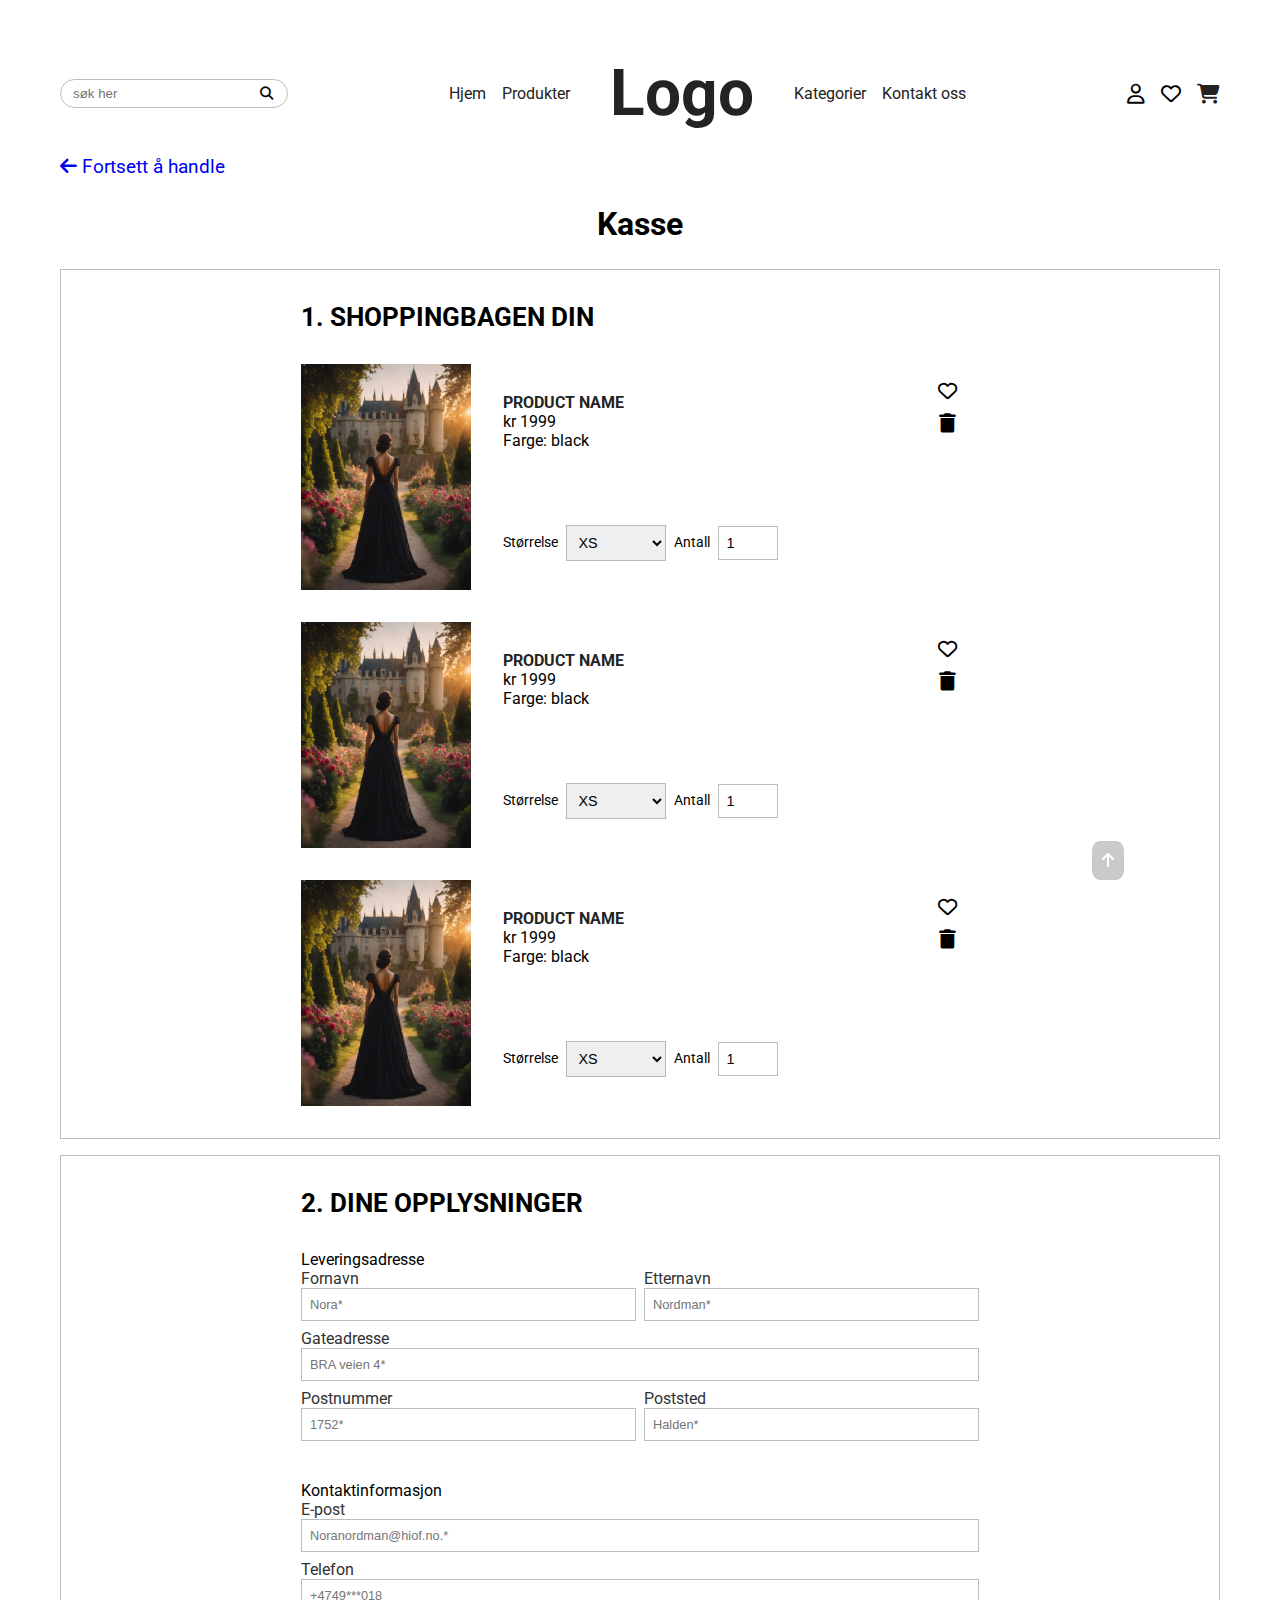
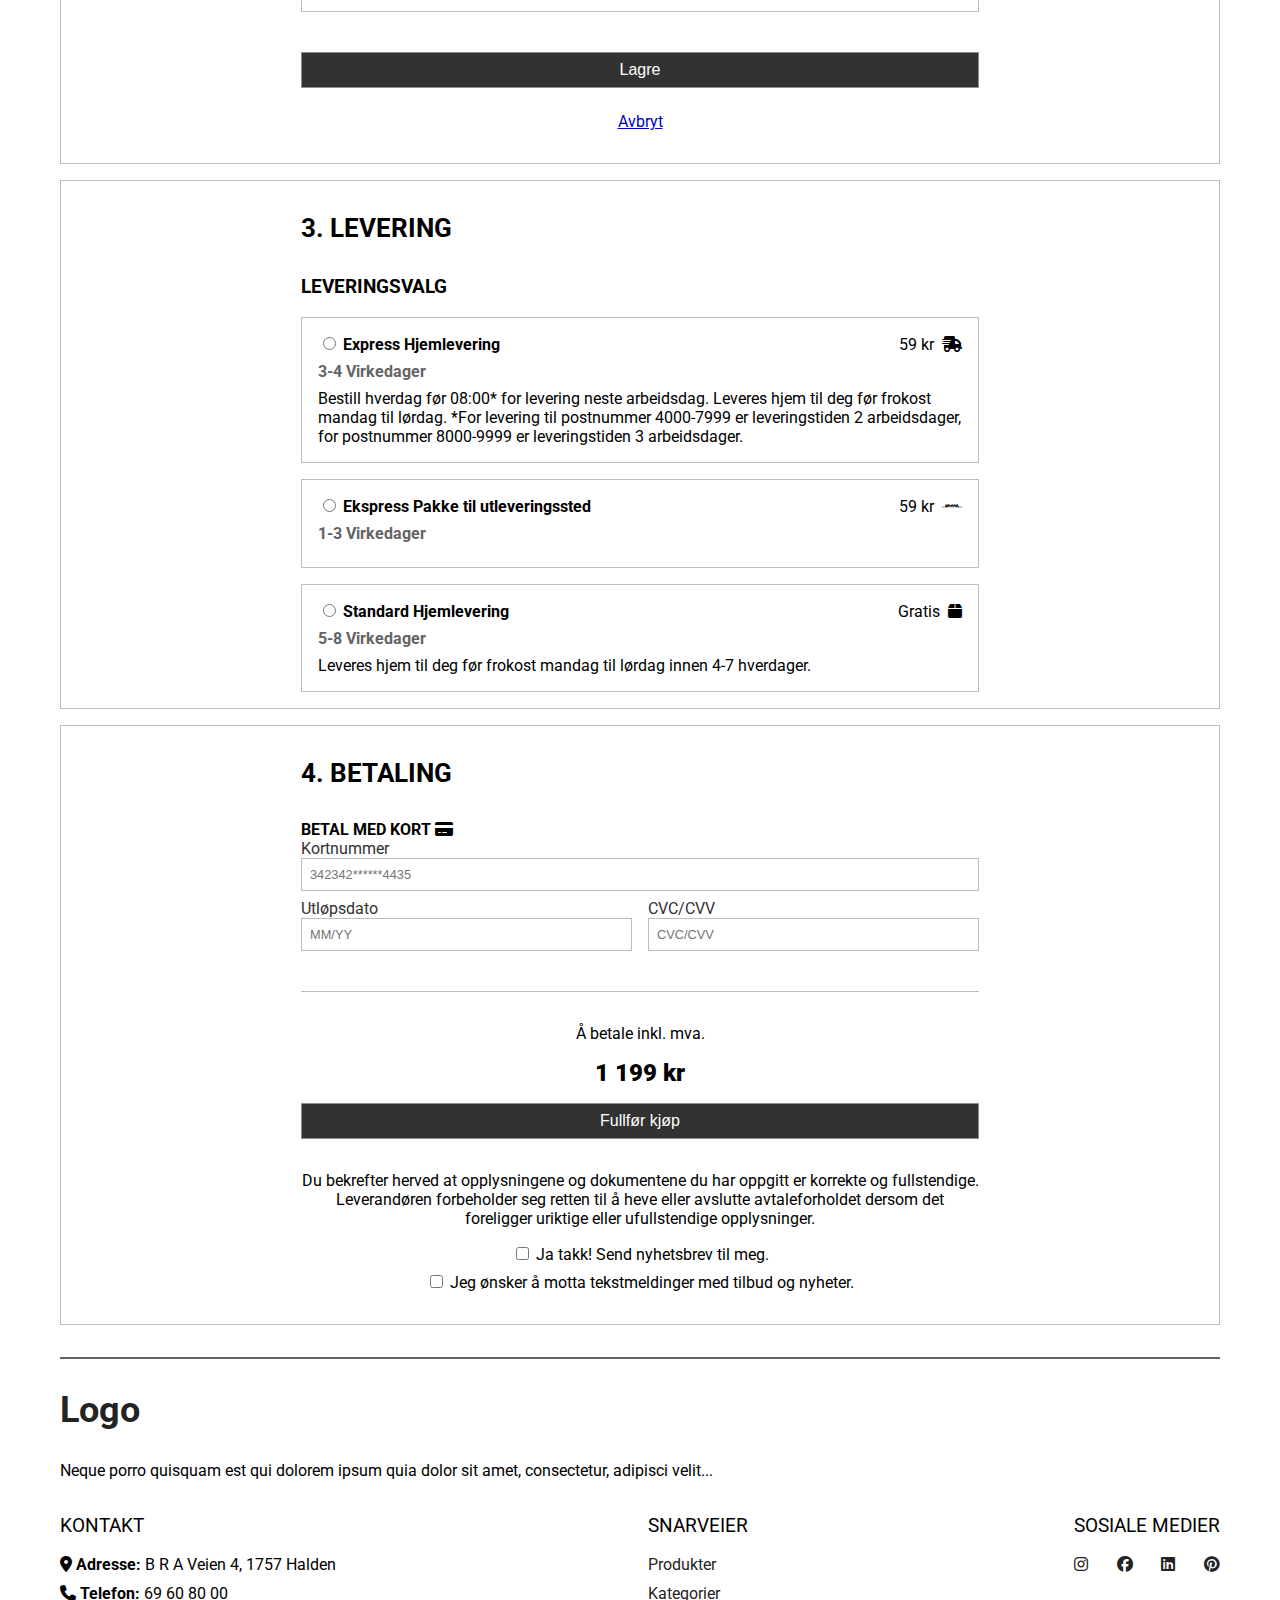
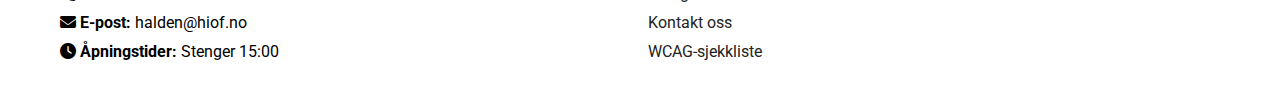
<file: checkout.html>
<!DOCTYPE html>
<html lang="nb">
    <head>
        <meta charset="UTF-8">
        <meta name="viewport" content="width=device-width, initial-scale=1.0">
        <!--SEO meta starter her-->
        <meta name="description" content="Online store where you can buy thing for whole family">
        <meta name="author" content="Nadiia Kuz">
        <meta name="keywords" content="online-store, cloth, family">
        <!--Seo meta slutter her-->

        <!--Facebook meta starter her-->
        <meta property="og:title" content="Online store where you can buy thing for whole family">
        <meta property="og:url" content="https://itstud.hiof.no/~nadiiak/Webutvikling_Eksamensprosjekt_2024/">
        <meta property="og:image" content="https://picsum.photos/id/177/400/400">
        <!--Facebook meta slutter her-->

        <link rel="stylesheet" href="ikoner/css/fontawesome.css">
        <link rel="stylesheet" href="ikoner/css/brands.css">
        <link rel="stylesheet" href="ikoner/css/solid.css">
        <link rel="stylesheet" href="ikoner/css/regular.css">

        <link rel="stylesheet" href="css/main.css">
        
        <title>Eksamen | Kasseside</title>
    </head>
    <body>
        <a href="#checkout-main" class="skip-to-content" aria-label="Hopp til hovedinnhold">Hopp til innhold</a>
        <header id="global-header" itemscope itemtype="https://schema.org/WebSite">
            <form role="search" itemprop="potentialAction" itemscope itemtype="https://schema.org/SearchAction">
                <label for="search" class="sr-only">Søk</label>
                <input type="search" placeholder="søk her" id="search" itemprop="query-input" aria-label="Søkefelt">
                <button type="submit" aria-label="Søk">
                    <i class="fa-solid fa-magnifying-glass" aria-hidden="true"></i>
                </button>
            </form>
            <nav class="meny" itemscope itemtype="https://schema.org/SiteNavigationElement" aria-label="Hovedmeny">
                <ul>
                    <li><a href="index.html">Hjem</a></li>
                    <li><a href="index.html#products">Produkter</a></li>
                    <li class="logo"><a href="index.html"><h1>Logo</h1></a></li>
                    <li><a href="index.html#category-container">Kategorier</a></li>
                    <li><a href="#contacts">Kontakt oss</a></li>
                </ul>
            </nav>
            <ul class="item">
                <li><i class="fa-regular fa-user" aria-hidden="true"></i></li>
                <li><i class="fa-regular fa-heart" aria-hidden="true"></i></li>
                <li>
                    <a href="checkout.html" aria-label="Handlekurv">
                        <i class="fa-solid fa-cart-shopping"></i>
                    </a>
                </li>
            </ul>
        </header>
        <main id="checkout-main">
            <header id="kasse">
                <a href="index.html"><i class="fa-solid fa-arrow-left"></i> Fortsett å handle</a>
                <h2>Kasse</h2>
            </header>
            <section id="shopping-bag" itemscope itemtype="https://schema.org/ItemList">
                <header class="title">
                    <h2>1. SHOPPINGBAGEN DIN</h2>
                </header>
                <article itemscope itemtype="https://schema.org/Product">
                    <img src="img/product-dress.png" alt="Vintage dress" itemprop="image">
                    <ul class="info">
                        <li><a href="product.html" itemprop="url"><strong itemprop="name">PRODUCT NAME</strong></a></li>
                        <li>
                            <span itemprop="offers" itemscope itemtype="https://schema.org/Offer">
                                <span itemprop="priceCurrency" content="NOK">kr</span>
                                <span itemprop="price">1999</span>
                            </span>
                        </li>
                        <li>Farge: <span itemprop="color">black</span></li>
                    </ul>
                    <form>
                        <label for="size1">Størrelse</label>
                        <select id="size1" name="size">
                            <option value="XS">XS</option>
                            <option value="S">S</option>
                            <option value="M">M</option>
                            <option value="L">L</option>
                            <option value="XL">XL</option>
                        </select>
                        <label for="quantity1">Antall</label>
                        <input id="quantity1" type="number" name="quantity" value="1" min="1">
                    </form>
                    <footer>
                        <button type="button" aria-label="Legg til i ønskeliste"><i class="fa-regular fa-heart"></i></button>
                        <button type="button" aria-label="Fjern fra handlekurv"><i class="fa-solid fa-trash"></i></button>
                    </footer>
                </article>

                <article itemscope itemtype="https://schema.org/Product">
                    <img src="img/product-dress.png" alt="Vintage dress" itemprop="image">
                    <ul class="info">
                        <li><a href="product.html" itemprop="url"><strong itemprop="name">PRODUCT NAME</strong></a></li>
                        <li>
                            <span itemprop="offers" itemscope itemtype="https://schema.org/Offer">
                                <span itemprop="priceCurrency" content="NOK">kr</span>
                                <span itemprop="price">1999</span>
                            </span>
                        </li>
                        <li>Farge: <span itemprop="color">black</span></li>
                    </ul>
                    <form>
                        <label for="size2">Størrelse</label>
                        <select id="size2" name="size">
                            <option value="XS">XS</option>
                            <option value="S">S</option>
                            <option value="M">M</option>
                            <option value="L">L</option>
                            <option value="XL">XL</option>
                        </select>
                        <label for="quantity2">Antall</label>
                        <input id="quantity2" type="number" name="quantity" value="1" min="1">
                    </form>
                    <footer>
                        <button type="button" aria-label="Legg til i ønskeliste"><i class="fa-regular fa-heart"></i></button>
                        <button type="button" aria-label="Fjern fra handlekurv"><i class="fa-solid fa-trash"></i></button>
                    </footer>
                </article>

                <article itemscope itemtype="https://schema.org/Product">
                    <img src="img/product-dress.png" alt="Vintage dress" itemprop="image">
                    <ul class="info">
                        <li><a href="product.html" itemprop="url"><strong itemprop="name">PRODUCT NAME</strong></a></li>
                        <li>
                            <span itemprop="offers" itemscope itemtype="https://schema.org/Offer">
                                <span itemprop="priceCurrency" content="NOK">kr</span>
                                <span itemprop="price">1999</span>
                            </span>
                        </li>
                        <li>Farge: <span itemprop="color">black</span></li>
                    </ul>
                    <form>
                        <label for="size3">Størrelse</label>
                        <select id="size3" name="size">
                            <option value="XS">XS</option>
                            <option value="S">S</option>
                            <option value="M">M</option>
                            <option value="L">L</option>
                            <option value="XL">XL</option>
                        </select>
                        <label for="quantity3">Antall</label>
                        <input id="quantity3" type="number" name="quantity" value="1" min="1">
                    </form>
                    <footer>
                        <button type="button" aria-label="Legg til i ønskeliste"><i class="fa-regular fa-heart"></i></button>
                        <button type="button" aria-label="Fjern fra handlekurv"><i class="fa-solid fa-trash"></i></button>
                    </footer>
                </article>
            </section>
            
            <section id="buyer-information" itemscope itemtype="https://schema.org/Person">
                <header class="title">
                    <h2>2. DINE OPPLYSNINGER</h2>
                </header>
                <form method="post">
                    <fieldset id="address">
                        <legend>Leveringsadresse</legend>
                        <label id="fornavn">
                            Fornavn
                            <input type="text" name="fornavn" placeholder="Nora*" maxlength="45" itemprop="givenName" required aria-required="true">
                        </label>
                        <label id="etternavn">
                            Etternavn
                            <input type="text" name="etternavn" placeholder="Nordman*" maxlength="45" itemprop="familyName" required aria-required="true">
                        </label>
                        <label id="gateadresse">
                            Gateadresse
                            <input type="text" name="gateadresse" placeholder="BRA veien 4*" itemprop="address" required aria-required="true">
                        </label>
                        <label id="postnummer">
                            Postnummer
                            <input type="number" name="postnummer" placeholder="1752*" min="0" required aria-required="true">
                        </label>
                        <label id="poststed">
                            Poststed
                            <input type="text" name="poststed" placeholder="Halden*" required aria-required="true">
                        </label>  
                    </fieldset>

                    <fieldset id="contact-info">
                        <legend>Kontaktinformasjon</legend>
                        <label>
                            E-post
                            <input type="email" id="email" name="email" placeholder="Noranordman@hiof.no.*" pattern="[a-z0-9._%+\-]+@[a-z0-9.\-]+\.[a-z]{2,}$" required aria-required="true">
                        </label>
                        <label>
                            Telefon
                            <input type="tel" id="telefon" name="telefon" placeholder="+4749***018" pattern="\+47\d{8}" required aria-required="true">
                        </label>
                    </fieldset>
                    <footer>
                        <button type="submit" aria-label="Lagre opplysninger">Lagre</button>
                        <a href="#" aria-label="Avbryt opplysninger">Avbryt</a>
                    </footer>
                </form>
            </section>
        
            <section id="delivery-option">
                <header class="title">
                    <h2>3. LEVERING</h2>
                </header>
                <h3>LEVERINGSVALG</h3>
                <article class="option">
                    <label>
                        <span class="name">
                            <input type="radio" name="delivery" value="express-home" required>
                            Express Hjemlevering
                        </span>
                        <span class="price">59 kr <i class="fa-solid fa-truck-fast"></i></span>
                        <span class="days">3-4 Virkedager</span>
                        <span class="details">
                            Bestill hverdag før 08:00* for levering neste arbeidsdag. Leveres hjem til deg før frokost mandag til lørdag.
                            *For levering til postnummer 4000-7999 er leveringstiden 2 arbeidsdager, for postnummer 8000-9999 er leveringstiden 3 arbeidsdager.
                        </span>
                    </label>
                </article>
                <article class="option">
                    <label>
                        <span class="name">
                            <input type="radio" name="delivery" value="express-pickup">
                            Ekspress Pakke til utleveringssted
                        </span>
                        <span class="price">59 kr <i class="fa-brands fa-dhl"></i></span>
                        <span class="days">1-3 Virkedager</span>
                    </label>
                </article>
                <article class="option">
                    <label>
                        <span class="name">
                            <input type="radio" name="delivery" value="standard-home">
                            Standard Hjemlevering
                        </span>
                        <span class="price">Gratis <i class="fa-solid fa-box"></i></span>
                        <span class="days">5-8 Virkedager</span>
                        <span class="details">
                            Leveres hjem til deg før frokost mandag til lørdag innen 4-7 hverdager.
                        </span>
                    </label>
                </article>
            </section>
            
            <section id="payment" itemscope itemtype="https://schema.org/PaymentMethod">
                <header class="title">
                    <h2>4. BETALING</h2>
                </header>
                <form method="POST">
                    <fieldset id="payment-card">
                        <legend>BETAL MED KORT <i class="fa-solid fa-credit-card"></i></legend>
                        <label id="card-number">
                            Kortnummer
                            <input type="text" name="card-number" placeholder="342342******4435" pattern="\d{16}" maxlength="16" inputmode="numeric" required aria-required="true">
                        </label>
                        <label id="expiry-date">
                            Utløpsdato
                            <input type="text" name="expiry-date" placeholder="MM/YY" pattern="^(0[1-9]|1[0-2])\/\d{2}$" maxlength="5" required aria-required="true">
                        </label>
                        <label id="cvc">
                            CVC/CVV
                            <input type="text" name="cvc" placeholder="CVC/CVV" pattern="\d{3}" maxlength="3" inputmode="numeric" required aria-required="true">
                        </label>
                    </fieldset>
                    <section id="price">
                        <p>Å betale inkl. mva.</p>
                        <strong>1 199 kr</strong>
                    </section>
                    <button type="submit" aria-label="Fullfør kjøp">Fullfør kjøp</button>
                </form>
                <p>
                    Du bekrefter herved at opplysningene og dokumentene du har oppgitt er korrekte og fullstendige. Leverandøren forbeholder seg retten til å heve eller avslutte avtaleforholdet dersom det foreligger uriktige eller ufullstendige opplysninger.
                </p>
                <form method="post" id="check">
                    <label>
                        <input type="checkbox" name="newsletter">
                        Ja takk! Send nyhetsbrev til meg.
                    </label>
                    <label>
                        <input type="checkbox" name="sms-offers">
                        Jeg ønsker å motta tekstmeldinger med tilbud og nyheter.
                    </label>
                </form>
            </section>
        </main>
        <footer id="bunn" role="contentinfo" itemscope itemtype="https://schema.org/WPFooter">
            <section>
                <a href="index.html" class="footer-logo" itemprop="url"><h2>Logo</h2></a>
                <p>Neque porro quisquam est qui dolorem ipsum quia dolor sit amet, consectetur, adipisci velit...</p>
            </section>
            <div id="bunn-container">
                <section id="contacts" itemscope itemtype="https://schema.org/Organization">
                    <h3>KONTAKT</h3>
                    <meta itemprop="name" content="Eksamen oppgave">
                    <meta itemprop="image" content="https://picsum.photos/id/237/100/100">
                    <ul>
                        <li>
                            <i class="fas fa-map-marker-alt" aria-hidden="true"></i>
                            <strong>Adresse:</strong> 
                            <span itemprop="address" itemscope itemtype="https://schema.org/PostalAddress">
                                <span itemprop="streetAddress">B R A Veien 4</span>,
                                <span itemprop="postalCode">1757</span>
                                <span itemprop="addressLocality">Halden</span>
                            </span>
                        </li>
                        <li>
                            <i class="fa-solid fa-phone" aria-hidden="true"></i>
                            <strong>Telefon:</strong> 
                            <span itemprop="telephone"> 69 60 80 00 </span>
                        </li>
                        <li>
                            <i class="fa-solid fa-envelope" aria-hidden="true"></i>
                            <strong>E-post:</strong> 
                            <span itemprop="email"> halden@hiof.no</span>
                        </li>
                        <li>
                            <i class="fa-solid fa-clock" aria-hidden="true"></i>
                            <strong>Åpningstider:</strong> Stenger 15:00
                        </li>
                    </ul>
                </section>
                <section>
                    <h3>SNARVEIER</h3>
                    <ul>
                        <li><a href="index.html#products">Produkter</a></li>
                        <li><a href="index.html#category-container">Kategorier</a></li>
                        <li><a href="#bunn">Kontakt oss</a></li>
                        <li><a href="https://itstud.hiof.no/~nadiiak/Mal%20%E2%80%93%20WCAG-sjekkliste%20for%20utfylling%20av%20tilgjengelighetserkl%C3%A6ring%20for%20nettl%C3%B8sning%2024.01.2024.pdf">WCAG-sjekkliste</a></li>
                    </ul>
                </section>
                <section>
                    <h3>SOSIALE MEDIER</h3>
                    <ul id="media-icons">
                        <li>
                            <a href="https://www.instagram.com/" aria-label="Instagram">
                                <i class="fa-brands fa-instagram"></i>
                            </a>
                        </li>
                        <li>
                            <a href="https://www.facebook.com/" aria-label="Facebook">
                                <i class="fa-brands fa-facebook"></i>
                            </a>
                        </li>
                        <li>
                            <a href="https://www.linkedin.com/" aria-label="Linkedin">
                                <i class="fa-brands fa-linkedin"></i>
                            </a>
                        </li>
                        <li>
                            <a href="https://www.pinterest.com/" aria-label="Pinterest">
                                <i class="fa-brands fa-pinterest"></i>
                            </a>
                        </li>
                    </ul>
                </section>
            </div>
        </footer>
        <a href="#global-header" class="back-to-top" aria-label="Tilbake til toppen">
            <i class="fa-solid fa-arrow-up" aria-hidden="true"></i>
        </a>
    </body>
</html>
</file>
<file: css/main.css>
@import url("https://fonts.googleapis.com/css2?family=Montserrat:ital,wght@0,100..900;1,100..900&family=Roboto:ital,wght@0,100;0,300;0,400;0,500;0,700;0,900;1,100;1,300;1,400;1,500;1,700;1,900&display=swap");
* {
  box-sizing: border-box;
}

body {
  font-family: "Roboto", sans-serif;
  width: 100%;
  margin: 0 auto;
  padding: 0 20px;
}

#global-header {
  display: flex;
  flex-direction: column;
  align-items: center;
  justify-content: space-between;
  gap: 20px;
  padding: 1rem;
  width: 100%;
}
#global-header form {
  display: flex;
  align-items: center;
  border: 1px solid rgba(160, 160, 160, 0.7);
  border-radius: 20px;
  padding: 0.1rem 0.5rem;
}
#global-header #search {
  border: none;
  outline: none;
  padding: 4px;
}
#global-header button {
  background: none;
  border: none;
}
#global-header .meny ul {
  display: flex;
  align-items: center;
  justify-content: center;
  gap: 1rem;
  list-style: none;
  margin: 0;
  padding: 0;
  flex-direction: column;
}
#global-header .meny ul li.logo {
  font-size: 2rem;
}
#global-header .meny ul li.logo h1 {
  margin: 1.5rem;
}
#global-header .meny ul li a {
  text-decoration: none;
  color: rgb(35, 35, 35);
}
#global-header .item {
  display: flex;
  align-items: center;
  justify-content: center;
  gap: 1rem;
  list-style: none;
  margin: 0;
  padding: 0;
}
#global-header .item li {
  font-size: 20px;
}
#global-header .item a {
  text-decoration: none;
  color: rgb(35, 35, 35);
}

.banner {
  display: flex;
  position: relative;
  align-items: center;
  width: 100%;
}
.banner .nav-prev, .banner .nav-next {
  display: none;
}
.banner article {
  display: flex;
  flex-direction: column;
  background-size: cover;
  border-radius: 25px;
  padding: 20px;
}
.banner h2 {
  font-size: 1.7rem;
  margin-bottom: 10px;
  max-width: 50%;
}
.banner p {
  font-size: 1rem;
  margin-bottom: 20px;
  max-width: 50%;
}
.banner .btn {
  padding: 1rem;
  border-radius: 25px;
  text-decoration: none;
  font-weight: bold;
}
.banner #banner-1 {
  background-image: url("../img/banner1.jpg");
  align-items: flex-end;
  text-align: right;
  width: 100%;
}
.banner #banner-1 .btn {
  background-color: #fff;
  color: rgb(35, 35, 35);
}
.banner #banner-2 {
  display: none;
}
.banner #banner-3 {
  display: none;
}

#products {
  padding: 0;
  width: 100%;
  margin: 2rem 0;
}
#products header {
  text-align: center;
  margin: 2rem 0;
}
#products header h2 {
  font-size: 1.7rem;
}
#products header p {
  font-size: 1rem;
}
#products header nav {
  display: flex;
  justify-content: center;
  align-items: center;
  width: 100%;
}
#products header nav button {
  background: none;
  padding: 10px 20px;
  border: 1px solid rgba(180, 180, 180, 0.7);
  border-radius: 20px;
  font-size: 0.9rem;
  margin: 0 0.5rem;
}
#products header nav #new-product {
  background-color: rgb(35, 35, 35);
  color: #fff;
  border: 1px solid rgba(180, 180, 180, 0.7);
}
#products .product-container {
  display: flex;
  flex-direction: column;
  gap: 1rem;
  width: 100%;
}

.product-card {
  border-radius: 15px;
  width: 100%;
}
.product-card figure {
  position: relative;
  margin: 0;
}
.product-card figure i {
  position: absolute;
  top: 10px;
  right: 10px;
  font-size: 1.5rem;
  color: #fff;
  background: rgba(180, 180, 180, 0.7);
  padding: 8px;
  border-radius: 50%;
}
.product-card figure img {
  display: block;
  width: 100%;
  border-radius: 15px;
  margin-bottom: 1rem;
}
.product-card figcaption {
  text-align: left;
}
.product-card figcaption a {
  display: flex;
  justify-content: space-between;
  font-size: 1.2rem;
  margin-bottom: 10px;
  color: rgb(35, 35, 35);
  text-decoration: none;
  margin-bottom: 1rem;
}
.product-card figcaption p {
  margin: 5px 0;
  font-size: 1rem;
  margin-bottom: 1.5rem;
}

#category {
  padding: 0;
  width: 100%;
  text-align: center;
  margin: 2rem 0;
}
#category header {
  margin: 2rem 0;
}
#category header h2 {
  font-size: 1.7rem;
}
#category header p {
  font-size: 1rem;
}
#category #category-container {
  display: grid;
  grid-template-columns: 1fr;
  grid-template-rows: auto;
  grid-template-areas: "cat1" "cat2" "cat3" "cat4" "cat5";
  gap: 1rem;
}
#category #category-container article {
  color: #fff;
  background-size: cover;
  background-position: center;
  border-radius: 15px;
  display: flex;
  align-items: center;
  justify-content: center;
  opacity: 0.7;
  height: 250px;
}
#category #category-container #category-1 {
  grid-area: cat1;
  background-image: url("../img/category1.jpg");
}
#category #category-container #category-2 {
  grid-area: cat2;
  background-image: url("../img/category2.jpg");
}
#category #category-container #category-3 {
  grid-area: cat3;
  background-image: url("../img/category3.jpg");
  height: 450px;
}
#category #category-container #category-4 {
  grid-area: cat4;
  background-image: url("../img/category4.jpg");
}
#category #category-container #category-5 {
  grid-area: cat5;
  background-image: url("../img/category5.jpg");
}

#product-page-container {
  display: flex;
  flex-direction: column;
  gap: 1rem;
}
#product-page-container #breadcrumb ul {
  display: flex;
  padding: 0;
  gap: 1rem;
}
#product-page-container #breadcrumb ul li {
  list-style: none;
}
#product-page-container #breadcrumb ul li a {
  text-decoration: none;
  color: rgb(35, 35, 35);
}
#product-page-container #product-pictures-left {
  display: grid;
  grid-template-columns: 1fr 3fr;
  grid-template-rows: repeat(3, auto);
  gap: 0.5rem;
  width: 100%;
}
#product-page-container #product-pictures-left img {
  grid-column: 1/2;
  width: 100%;
}
#product-page-container #product-pictures-left #active-img {
  grid-column: 2/3;
  grid-row: 1/4;
  width: 100%;
  height: 100%;
}
#product-page-container #product-information-right {
  max-width: 100%;
}
#product-page-container #product-information-right h2 {
  font-size: 1.7rem;
}
#product-page-container #product-information-right a {
  font-size: 1.2rem;
  color: rgb(100, 100, 100);
}
#product-page-container #product-information-right p {
  font-size: 1rem;
}
#product-page-container #product-information-right form {
  margin-top: 2rem;
}
#product-page-container #product-information-right form .visuallyhidden {
  border: 0;
  clip: rect(0 0 0 0);
  height: 1px;
  margin: -1px;
  overflow: hidden;
  padding: 0;
  position: absolute;
  width: 1px;
}
#product-page-container #product-information-right form select {
  width: 100%;
  padding: 0.5rem;
  border: 1px solid rgba(160, 160, 160, 0.7);
  font-size: 1rem;
  margin-bottom: 1rem;
}
#product-page-container #product-information-right form #product-buttons {
  display: flex;
  width: 100%;
  gap: 0.5rem;
}
#product-page-container #product-information-right form #product-buttons #add-to-cart {
  background-color: rgb(50, 50, 50);
  color: #fff;
  padding: 0.5rem;
  font-size: 1rem;
  border: 1px solid rgba(180, 180, 180, 0.7);
  width: 100%;
}
#product-page-container #product-information-right form #product-buttons #wishlist {
  background-color: transparent;
  color: rgb(35, 35, 35);
  border: 2px solid rgba(180, 180, 180, 0.7);
  padding: 0.5rem;
  font-size: 1rem;
}
#product-page-container #product-information-right form #product-buttons #wishlist i {
  font-size: 1.2rem;
}
#product-page-container #product-information-right details {
  margin: 1rem 0;
  border-top: 2px solid rgb(100, 100, 100);
}
#product-page-container #product-information-right details summary {
  font-size: 1rem;
  font-weight: bold;
  display: flex;
  justify-content: space-between;
  align-items: center;
  margin: 1rem;
  margin-bottom: 0;
  padding: 0.5rem 0;
}
#product-page-container #product-information-right details ul, #product-page-container #product-information-right details p, #product-page-container #product-information-right details table {
  margin-top: 0.5rem;
  font-size: 0.9rem;
  margin: 1rem;
}
#product-page-container #product-information-right details article {
  border: 1px solid rgba(160, 160, 160, 0.7);
  border-radius: 15px;
  margin: 1rem;
}
#product-page-container #product-information-right details article header {
  margin: 1rem;
}
#product-page-container #product-header {
  display: block;
}

.content-container {
  padding: 0;
  width: 100%;
  margin: 2rem 0;
}
.content-container header {
  display: flex;
  align-items: center;
  justify-content: space-between;
  margin-bottom: 1rem;
}
.content-container header h2 {
  font-size: 1.7rem;
}
.content-container header a {
  text-decoration: none;
}
.content-container #review-container {
  display: flex;
  gap: 20px;
  overflow-x: scroll;
  scroll-snap-type: x mandatory;
}
.content-container #review-container article {
  flex: 0 0 289px;
  border: 1px solid rgba(160, 160, 160, 0.7);
  border-radius: 15px;
  scroll-snap-align: start;
}
.content-container #review-container article figure {
  margin: 1rem;
}
.content-container #review-container article img {
  border-radius: 50px;
}
.content-container #review-container article figcaption h3 {
  font-size: 1.2rem;
  font-weight: bold;
  margin-bottom: 5px;
}
.content-container #review-container article figcaption p {
  font-size: 1rem;
  margin: 0;
  margin-bottom: 10px;
}
.content-container #review-container p:first-of-type {
  font-size: 1.2rem;
  margin-bottom: 15px;
}
.content-container #products-container {
  display: flex;
  gap: 20px;
  overflow-x: scroll;
  scroll-snap-type: x mandatory;
}
.content-container #products-container article {
  flex: 0 0 300px;
  scroll-snap-align: start;
}

#kasse h2 {
  font-size: 2rem;
  text-align: center;
}
#kasse a {
  text-decoration: none;
  font-size: 1.2rem;
}

.title {
  margin: 2rem 0;
}
.title h2 {
  font-size: 1.6rem;
}

#checkout-main section {
  margin-bottom: 1rem;
}

#shopping-bag {
  border: 1px solid rgba(160, 160, 160, 0.7);
  width: 100%;
  align-items: center;
  padding: 0 1rem;
}
#shopping-bag article {
  display: grid;
  grid-template-columns: 1fr;
  grid-template-areas: "img" "info" "form" "footer";
  gap: 1rem;
  width: 100%;
  align-items: center;
  margin: 2rem 0;
}
#shopping-bag article img {
  grid-area: img;
  width: 50%;
  height: auto;
}
#shopping-bag article .info {
  grid-area: info;
  list-style: none;
  padding: 0;
  margin: 1rem;
}
#shopping-bag article .info li a {
  text-decoration: none;
  color: rgb(35, 35, 35);
}
#shopping-bag article form {
  grid-area: form;
  display: flex;
  flex-direction: row;
  align-items: center;
  margin: 1rem;
  gap: 0.5rem;
  font-size: 0.9rem;
}
#shopping-bag article form select, #shopping-bag article form input {
  padding: 0.5rem;
  border: 1px solid rgba(160, 160, 160, 0.7);
  font-size: 0.9rem;
  width: 100px;
}
#shopping-bag article form input[type=number] {
  max-width: 60px;
}
#shopping-bag article footer {
  grid-area: footer;
  display: flex;
  justify-self: start;
  flex-direction: row;
  gap: 0.5rem;
  margin: 1rem;
}
#shopping-bag article footer button {
  background: none;
  border: none;
  font-size: 1.2rem;
}

#buyer-information {
  border: 1px solid rgba(160, 160, 160, 0.7);
  width: 100%;
  align-items: center;
  padding: 0 1rem;
}
#buyer-information form {
  gap: 2rem;
}
#buyer-information form fieldset {
  border: none;
  padding: 0;
  margin: 0;
  margin: 2rem 0;
}
#buyer-information form fieldset legend {
  font-size: 1rem;
  padding: 0;
}
#buyer-information form fieldset label {
  font-size: 1rem;
  color: rgb(50, 50, 50);
}
#buyer-information form fieldset input {
  padding: 0.5rem;
  font-size: 0.8rem;
  border: 1px solid rgba(160, 160, 160, 0.7);
  width: 100%;
  margin-bottom: 0.5rem;
}
#buyer-information form #address {
  display: flex;
  flex-direction: column;
  gap: 0 0.5rem;
}
#buyer-information form #contact-info {
  display: flex;
  flex-direction: column;
  gap: 0 0.5rem;
}
#buyer-information form footer {
  display: flex;
  flex-direction: column;
  align-items: center;
  text-align: center;
  margin: 2rem 0;
}
#buyer-information form footer button {
  background-color: rgb(50, 50, 50);
  color: #fff;
  border: 1px solid rgba(180, 180, 180, 0.7);
  padding: 0.5rem;
  font-size: 1rem;
  width: 100%;
}
#buyer-information form footer a {
  font-size: 1rem;
  color: rgb(0, 0, 190);
  margin-top: 1.5rem;
}

#delivery-option {
  border: 1px solid rgba(160, 160, 160, 0.7);
  width: 100%;
  align-items: center;
  padding: 0 1rem;
}
#delivery-option h3 {
  font-size: 1.2rem;
}
#delivery-option .option {
  border: 1px solid rgba(160, 160, 160, 0.7);
  margin: 1rem 0;
  padding: 0 1rem;
}
#delivery-option label {
  display: grid;
  grid-template-columns: 1fr 1fr;
  grid-template-rows: auto auto auto;
  grid-template-areas: "name price" "days days" "details details";
  gap: 0.5rem;
  margin: 1rem 0;
}
#delivery-option label .name {
  grid-area: name;
  justify-self: start;
  font-size: 1rem;
  font-weight: bold;
}
#delivery-option label .price {
  grid-area: price;
  justify-self: end;
  display: flex;
  align-items: center;
  font-size: 1rem;
  gap: 0.5rem;
}
#delivery-option label .price i {
  font-size: 1rem;
}
#delivery-option label .days {
  grid-area: days;
  font-size: 1rem;
  font-weight: bold;
  color: rgb(100, 100, 100);
}
#delivery-option label .details {
  grid-area: details;
  font-size: 1rem;
}

#payment {
  border: 1px solid rgba(160, 160, 160, 0.7);
  width: 100%;
  align-items: center;
  padding: 0 1rem;
}
#payment form {
  margin-bottom: 2rem;
  gap: 0.5rem;
}
#payment form #payment-card {
  display: flex;
  flex-direction: column;
  border: none;
  padding: 0;
  margin: 0;
  gap: 0 1rem;
  margin: 2rem 0;
}
#payment form #payment-card legend {
  font-size: 1rem;
  font-weight: bold;
  padding: 0;
}
#payment form #payment-card label {
  font-size: 1rem;
  color: rgb(50, 50, 50);
}
#payment form #payment-card input {
  padding: 0.5rem;
  font-size: 0.8rem;
  border: 1px solid rgba(160, 160, 160, 0.7);
  width: 100%;
  margin-bottom: 0.5rem;
}
#payment #price {
  border-top: 1px solid rgba(160, 160, 160, 0.7);
  text-align: center;
}
#payment #price p {
  font-size: 1rem;
  margin-top: 2rem;
}
#payment #price strong {
  font-size: 1.5rem;
  font-weight: 1000;
}
#payment button {
  background-color: rgb(50, 50, 50);
  color: #fff;
  border: 1px solid rgba(180, 180, 180, 0.7);
  padding: 0.5rem;
  font-size: 1rem;
  width: 100%;
}
#payment p {
  font-size: 1rem;
  text-align: center;
}
#payment #check {
  border: none;
  display: grid;
  grid-template-columns: 1fr;
  text-align: center;
  font-size: 1rem;
}

#bunn {
  border-top: 2px solid rgb(100, 100, 100);
  margin: 2rem 0;
}
#bunn .footer-logo {
  text-decoration: none;
  color: rgb(35, 35, 35);
  font-size: 1.5rem;
  margin-bottom: 10px;
}
#bunn #bunn-container {
  display: flex;
  flex-wrap: wrap;
  justify-content: space-between;
}
#bunn #bunn-container section h3 {
  font-weight: 400;
}
#bunn #bunn-container section ul {
  list-style: none;
  padding: 0;
  margin: 0;
}
#bunn #bunn-container section ul li {
  margin-bottom: 10px;
}
#bunn #bunn-container section ul li a {
  text-decoration: none;
  color: rgb(35, 35, 35);
}
#bunn #bunn-container #media-icons {
  display: flex;
  align-items: center;
  justify-content: space-between;
}

.skip-to-content {
  position: absolute;
  top: -50px;
  background: rgb(50, 50, 50);
  color: #fff;
  padding: 10px;
  text-decoration: none;
}
.skip-to-content:focus {
  top: 5px;
}

.back-to-top {
  position: fixed;
  bottom: 20px;
  right: 20px;
  background-color: rgba(180, 180, 180, 0.7);
  color: #fff;
  border-radius: 25%;
  padding: 10px;
  text-align: center;
  font-size: 1rem;
  text-decoration: none;
}

@media only screen and (min-width: 1024px) {
  body {
    max-width: 1200px;
  }
  #global-header {
    flex-direction: row;
    margin-top: 2rem;
    padding: 0;
  }
  #global-header .meny ul {
    flex-direction: row;
  }
  #global-header .meny ul li:hover {
    text-decoration: underline;
  }
  #global-header .meny ul .logo:hover {
    text-decoration: none;
  }
  #global-header .item a :hover {
    transform: scale(1.2);
  }
  #global-header button {
    cursor: pointer;
  }
  .banner {
    display: flex;
    position: relative;
    align-items: center;
    width: 100%;
  }
  .banner .banner-slides {
    display: flex;
    gap: 20px;
    width: 100%;
    overflow-x: scroll;
    scroll-snap-type: x mandatory;
    margin-bottom: 2rem;
  }
  .banner article {
    justify-content: center;
    flex: 0 0 100%;
    height: 500px;
    background-size: cover;
    background-position: center;
    scroll-snap-align: start;
  }
  .banner .nav-prev, .banner .nav-next {
    display: flex;
    align-items: center;
    justify-content: center;
    position: absolute;
    top: 50%;
    transform: translateY(-50%);
    background-color: rgba(180, 180, 180, 0.7);
    border: none;
    color: rgb(35, 35, 35);
    font-size: 1rem;
    padding: 1rem;
    cursor: pointer;
    border-radius: 50%;
    width: 50px;
    height: 50px;
  }
  .banner .nav-prev.nav-prev, .banner .nav-next.nav-prev {
    left: 10px;
  }
  .banner .nav-prev.nav-next, .banner .nav-next.nav-next {
    right: 10px;
  }
  .banner #banner-2 {
    display: flex;
    background-image: url("../img/banner2.jpg");
    color: #fff;
    align-items: flex-start;
    text-align: left;
  }
  .banner #banner-2 .btn {
    background-color: rgb(50, 50, 50);
    color: #fff;
  }
  .banner #banner-3 {
    display: flex;
    background-image: url("../img/banner3.jpg");
    color: #fff;
    align-items: flex-end;
    text-align: right;
  }
  .banner #banner-3 .btn {
    background-color: rgb(50, 50, 50);
    color: #fff;
  }
  #products button {
    cursor: pointer;
  }
  #products button:hover {
    background-color: rgb(100, 100, 100);
    color: #fff;
  }
  #products #new-product:hover {
    background-color: rgb(100, 100, 100);
  }
  #products .product-container {
    display: grid;
    grid-template-columns: repeat(3, 1fr);
    width: 100%;
  }
  .product-card i {
    cursor: pointer;
  }
  .product-card i:hover {
    background-color: rgb(225, 160, 160);
    color: #fff;
  }
  #category #category-container {
    grid-template-columns: repeat(3, 1fr);
    grid-template-rows: repeat(3, auto);
    grid-template-areas: "cat1 cat2 cat3" "cat4 cat4 cat3" "cat4 cat4 cat5";
    gap: 1rem;
  }
  #category #category-container article {
    height: auto;
  }
  #category #category-container #category-1 {
    height: 250px;
  }
  #category #category-container #category-3 {
    height: 450px;
  }
  #category #category-container #category-5 {
    height: 250px;
  }
  #product-page-container {
    display: grid;
    grid-template-columns: 1fr;
    grid-template-rows: auto;
    gap: 0;
    align-items: start;
    grid-template-areas: "nav" "content" "sec3";
  }
  #product-page-container #breadcrumb {
    grid-area: nav;
  }
  #product-page-container #product-content {
    grid-area: content;
    display: grid;
    grid-template-columns: 1fr 2fr;
    gap: 2rem;
    position: relative;
  }
  #product-page-container #product-pictures-left {
    grid-template-columns: 1fr 3fr;
    grid-template-rows: repeat(3, auto);
    width: 700px;
    position: sticky;
    top: 1rem;
    height: -moz-fit-content;
    height: fit-content;
  }
  #product-page-container #product-information-right {
    max-width: 440px;
    width: 100%;
  }
  #product-page-container #product-information-right select:hover {
    border: 1px solid rgb(50, 50, 50);
  }
  #product-page-container #product-information-right #product-buttons #add-to-cart {
    cursor: pointer;
  }
  #product-page-container #product-information-right #product-buttons #add-to-cart:hover {
    background-color: rgb(100, 100, 100);
    color: #fff;
  }
  #product-page-container #product-information-right #product-buttons #wishlist {
    cursor: pointer;
  }
  #product-page-container #product-information-right #product-buttons #wishlist:hover {
    background-color: transparent;
    color: rgb(225, 160, 160);
  }
  #product-page-container #product-information-right details summary {
    cursor: pointer;
  }
  #product-page-container .content-container {
    grid-area: sec3;
  }
  #product-page-container #product-header {
    display: flex;
  }
  #shopping-bag {
    padding: 0 15rem;
  }
  #shopping-bag article {
    grid-template-columns: 1fr 1fr 1fr;
    grid-template-rows: auto auto;
    grid-template-areas: "img info footer" "img form footer";
  }
  #shopping-bag article img {
    width: 100%;
  }
  #shopping-bag article footer {
    flex-direction: column;
    justify-self: end;
    align-self: start;
  }
  #shopping-bag article footer button {
    cursor: pointer;
  }
  #shopping-bag article footer button:hover {
    transform: scale(1.3);
  }
  #buyer-information {
    padding: 0 15rem;
  }
  #buyer-information form #address {
    display: grid;
    grid-template-columns: 1fr 1fr;
    grid-template-rows: auto auto auto;
    gap: 0 0.5rem;
    grid-template-areas: "fornavn etternavn" "gateadresse gateadresse" "postnummer poststed";
  }
  #buyer-information form #address #fornavn {
    grid-area: fornavn;
  }
  #buyer-information form #address #etternavn {
    grid-area: etternavn;
  }
  #buyer-information form #address #gateadresse {
    grid-area: gateadresse;
  }
  #buyer-information form #address #postnummer {
    grid-area: postnummer;
  }
  #buyer-information form #address #poststed {
    grid-area: poststed;
  }
  #buyer-information form footer button {
    cursor: pointer;
  }
  #buyer-information form footer button:hover {
    background-color: rgb(100, 100, 100);
    color: #fff;
  }
  #delivery-option {
    padding: 0 15rem;
  }
  #payment {
    padding: 0 15rem;
  }
  #payment form #payment-card {
    display: grid;
    grid-template-columns: 1fr 1fr;
    grid-template-rows: repeat(3, auto);
    grid-template-areas: "legend legend" "card card" "date cvc";
  }
  #payment form #payment-card legend {
    grid-area: legend;
  }
  #payment form #payment-card #card-number {
    grid-area: card;
  }
  #payment form #payment-card #expiry-date {
    grid-area: date;
  }
  #payment form #payment-card #cvc {
    grid-area: cvc;
  }
  #payment button {
    cursor: pointer;
  }
  #payment button:hover {
    background-color: rgb(100, 100, 100);
    color: #fff;
  }
  .back-to-top {
    right: 12.2%;
  }
}
@media only screen and (min-width: 768px) and (max-width: 1024px) {
  #category #category-container {
    grid-template-columns: repeat(3, 1fr);
    grid-template-rows: repeat(2, auto);
    grid-template-areas: "cat1 cat2 cat3" "cat4 cat4 cat5";
    gap: 1rem;
  }
  #category #category-container article {
    height: auto;
  }
  #category #category-container #category-3 {
    height: 300px;
  }
  #category #category-container #category-5 {
    height: 300px;
  }
}/*# sourceMappingURL=main.css.map */
</file>
<file: ikoner/css/brands.css>
/*!
 * Font Awesome Free 6.6.0 by @fontawesome - https://fontawesome.com
 * License - https://fontawesome.com/license/free (Icons: CC BY 4.0, Fonts: SIL OFL 1.1, Code: MIT License)
 * Copyright 2024 Fonticons, Inc.
 */
:root, :host {
  --fa-style-family-brands: "Font Awesome 6 Brands";
  --fa-font-brands: normal 400 1em/1 "Font Awesome 6 Brands";
}

@font-face {
  font-family: "Font Awesome 6 Brands";
  font-style: normal;
  font-weight: 400;
  font-display: block;
  src: url("../webfonts/fa-brands-400.woff2") format("woff2"), url("../webfonts/fa-brands-400.ttf") format("truetype");
}
.fab,
.fa-brands {
  font-weight: 400;
}

.fa-monero:before {
  content: "\f3d0";
}

.fa-hooli:before {
  content: "\f427";
}

.fa-yelp:before {
  content: "\f1e9";
}

.fa-cc-visa:before {
  content: "\f1f0";
}

.fa-lastfm:before {
  content: "\f202";
}

.fa-shopware:before {
  content: "\f5b5";
}

.fa-creative-commons-nc:before {
  content: "\f4e8";
}

.fa-aws:before {
  content: "\f375";
}

.fa-redhat:before {
  content: "\f7bc";
}

.fa-yoast:before {
  content: "\f2b1";
}

.fa-cloudflare:before {
  content: "\e07d";
}

.fa-ups:before {
  content: "\f7e0";
}

.fa-pixiv:before {
  content: "\e640";
}

.fa-wpexplorer:before {
  content: "\f2de";
}

.fa-dyalog:before {
  content: "\f399";
}

.fa-bity:before {
  content: "\f37a";
}

.fa-stackpath:before {
  content: "\f842";
}

.fa-buysellads:before {
  content: "\f20d";
}

.fa-first-order:before {
  content: "\f2b0";
}

.fa-modx:before {
  content: "\f285";
}

.fa-guilded:before {
  content: "\e07e";
}

.fa-vnv:before {
  content: "\f40b";
}

.fa-square-js:before {
  content: "\f3b9";
}

.fa-js-square:before {
  content: "\f3b9";
}

.fa-microsoft:before {
  content: "\f3ca";
}

.fa-qq:before {
  content: "\f1d6";
}

.fa-orcid:before {
  content: "\f8d2";
}

.fa-java:before {
  content: "\f4e4";
}

.fa-invision:before {
  content: "\f7b0";
}

.fa-creative-commons-pd-alt:before {
  content: "\f4ed";
}

.fa-centercode:before {
  content: "\f380";
}

.fa-glide-g:before {
  content: "\f2a6";
}

.fa-drupal:before {
  content: "\f1a9";
}

.fa-jxl:before {
  content: "\e67b";
}

.fa-dart-lang:before {
  content: "\e693";
}

.fa-hire-a-helper:before {
  content: "\f3b0";
}

.fa-creative-commons-by:before {
  content: "\f4e7";
}

.fa-unity:before {
  content: "\e049";
}

.fa-whmcs:before {
  content: "\f40d";
}

.fa-rocketchat:before {
  content: "\f3e8";
}

.fa-vk:before {
  content: "\f189";
}

.fa-untappd:before {
  content: "\f405";
}

.fa-mailchimp:before {
  content: "\f59e";
}

.fa-css3-alt:before {
  content: "\f38b";
}

.fa-square-reddit:before {
  content: "\f1a2";
}

.fa-reddit-square:before {
  content: "\f1a2";
}

.fa-vimeo-v:before {
  content: "\f27d";
}

.fa-contao:before {
  content: "\f26d";
}

.fa-square-font-awesome:before {
  content: "\e5ad";
}

.fa-deskpro:before {
  content: "\f38f";
}

.fa-brave:before {
  content: "\e63c";
}

.fa-sistrix:before {
  content: "\f3ee";
}

.fa-square-instagram:before {
  content: "\e055";
}

.fa-instagram-square:before {
  content: "\e055";
}

.fa-battle-net:before {
  content: "\f835";
}

.fa-the-red-yeti:before {
  content: "\f69d";
}

.fa-square-hacker-news:before {
  content: "\f3af";
}

.fa-hacker-news-square:before {
  content: "\f3af";
}

.fa-edge:before {
  content: "\f282";
}

.fa-threads:before {
  content: "\e618";
}

.fa-napster:before {
  content: "\f3d2";
}

.fa-square-snapchat:before {
  content: "\f2ad";
}

.fa-snapchat-square:before {
  content: "\f2ad";
}

.fa-google-plus-g:before {
  content: "\f0d5";
}

.fa-artstation:before {
  content: "\f77a";
}

.fa-markdown:before {
  content: "\f60f";
}

.fa-sourcetree:before {
  content: "\f7d3";
}

.fa-google-plus:before {
  content: "\f2b3";
}

.fa-diaspora:before {
  content: "\f791";
}

.fa-foursquare:before {
  content: "\f180";
}

.fa-stack-overflow:before {
  content: "\f16c";
}

.fa-github-alt:before {
  content: "\f113";
}

.fa-phoenix-squadron:before {
  content: "\f511";
}

.fa-pagelines:before {
  content: "\f18c";
}

.fa-algolia:before {
  content: "\f36c";
}

.fa-red-river:before {
  content: "\f3e3";
}

.fa-creative-commons-sa:before {
  content: "\f4ef";
}

.fa-safari:before {
  content: "\f267";
}

.fa-google:before {
  content: "\f1a0";
}

.fa-square-font-awesome-stroke:before {
  content: "\f35c";
}

.fa-font-awesome-alt:before {
  content: "\f35c";
}

.fa-atlassian:before {
  content: "\f77b";
}

.fa-linkedin-in:before {
  content: "\f0e1";
}

.fa-digital-ocean:before {
  content: "\f391";
}

.fa-nimblr:before {
  content: "\f5a8";
}

.fa-chromecast:before {
  content: "\f838";
}

.fa-evernote:before {
  content: "\f839";
}

.fa-hacker-news:before {
  content: "\f1d4";
}

.fa-creative-commons-sampling:before {
  content: "\f4f0";
}

.fa-adversal:before {
  content: "\f36a";
}

.fa-creative-commons:before {
  content: "\f25e";
}

.fa-watchman-monitoring:before {
  content: "\e087";
}

.fa-fonticons:before {
  content: "\f280";
}

.fa-weixin:before {
  content: "\f1d7";
}

.fa-shirtsinbulk:before {
  content: "\f214";
}

.fa-codepen:before {
  content: "\f1cb";
}

.fa-git-alt:before {
  content: "\f841";
}

.fa-lyft:before {
  content: "\f3c3";
}

.fa-rev:before {
  content: "\f5b2";
}

.fa-windows:before {
  content: "\f17a";
}

.fa-wizards-of-the-coast:before {
  content: "\f730";
}

.fa-square-viadeo:before {
  content: "\f2aa";
}

.fa-viadeo-square:before {
  content: "\f2aa";
}

.fa-meetup:before {
  content: "\f2e0";
}

.fa-centos:before {
  content: "\f789";
}

.fa-adn:before {
  content: "\f170";
}

.fa-cloudsmith:before {
  content: "\f384";
}

.fa-opensuse:before {
  content: "\e62b";
}

.fa-pied-piper-alt:before {
  content: "\f1a8";
}

.fa-square-dribbble:before {
  content: "\f397";
}

.fa-dribbble-square:before {
  content: "\f397";
}

.fa-codiepie:before {
  content: "\f284";
}

.fa-node:before {
  content: "\f419";
}

.fa-mix:before {
  content: "\f3cb";
}

.fa-steam:before {
  content: "\f1b6";
}

.fa-cc-apple-pay:before {
  content: "\f416";
}

.fa-scribd:before {
  content: "\f28a";
}

.fa-debian:before {
  content: "\e60b";
}

.fa-openid:before {
  content: "\f19b";
}

.fa-instalod:before {
  content: "\e081";
}

.fa-expeditedssl:before {
  content: "\f23e";
}

.fa-sellcast:before {
  content: "\f2da";
}

.fa-square-twitter:before {
  content: "\f081";
}

.fa-twitter-square:before {
  content: "\f081";
}

.fa-r-project:before {
  content: "\f4f7";
}

.fa-delicious:before {
  content: "\f1a5";
}

.fa-freebsd:before {
  content: "\f3a4";
}

.fa-vuejs:before {
  content: "\f41f";
}

.fa-accusoft:before {
  content: "\f369";
}

.fa-ioxhost:before {
  content: "\f208";
}

.fa-fonticons-fi:before {
  content: "\f3a2";
}

.fa-app-store:before {
  content: "\f36f";
}

.fa-cc-mastercard:before {
  content: "\f1f1";
}

.fa-itunes-note:before {
  content: "\f3b5";
}

.fa-golang:before {
  content: "\e40f";
}

.fa-kickstarter:before {
  content: "\f3bb";
}

.fa-square-kickstarter:before {
  content: "\f3bb";
}

.fa-grav:before {
  content: "\f2d6";
}

.fa-weibo:before {
  content: "\f18a";
}

.fa-uncharted:before {
  content: "\e084";
}

.fa-firstdraft:before {
  content: "\f3a1";
}

.fa-square-youtube:before {
  content: "\f431";
}

.fa-youtube-square:before {
  content: "\f431";
}

.fa-wikipedia-w:before {
  content: "\f266";
}

.fa-wpressr:before {
  content: "\f3e4";
}

.fa-rendact:before {
  content: "\f3e4";
}

.fa-angellist:before {
  content: "\f209";
}

.fa-galactic-republic:before {
  content: "\f50c";
}

.fa-nfc-directional:before {
  content: "\e530";
}

.fa-skype:before {
  content: "\f17e";
}

.fa-joget:before {
  content: "\f3b7";
}

.fa-fedora:before {
  content: "\f798";
}

.fa-stripe-s:before {
  content: "\f42a";
}

.fa-meta:before {
  content: "\e49b";
}

.fa-laravel:before {
  content: "\f3bd";
}

.fa-hotjar:before {
  content: "\f3b1";
}

.fa-bluetooth-b:before {
  content: "\f294";
}

.fa-square-letterboxd:before {
  content: "\e62e";
}

.fa-sticker-mule:before {
  content: "\f3f7";
}

.fa-creative-commons-zero:before {
  content: "\f4f3";
}

.fa-hips:before {
  content: "\f452";
}

.fa-behance:before {
  content: "\f1b4";
}

.fa-reddit:before {
  content: "\f1a1";
}

.fa-discord:before {
  content: "\f392";
}

.fa-chrome:before {
  content: "\f268";
}

.fa-app-store-ios:before {
  content: "\f370";
}

.fa-cc-discover:before {
  content: "\f1f2";
}

.fa-wpbeginner:before {
  content: "\f297";
}

.fa-confluence:before {
  content: "\f78d";
}

.fa-shoelace:before {
  content: "\e60c";
}

.fa-mdb:before {
  content: "\f8ca";
}

.fa-dochub:before {
  content: "\f394";
}

.fa-accessible-icon:before {
  content: "\f368";
}

.fa-ebay:before {
  content: "\f4f4";
}

.fa-amazon:before {
  content: "\f270";
}

.fa-unsplash:before {
  content: "\e07c";
}

.fa-yarn:before {
  content: "\f7e3";
}

.fa-square-steam:before {
  content: "\f1b7";
}

.fa-steam-square:before {
  content: "\f1b7";
}

.fa-500px:before {
  content: "\f26e";
}

.fa-square-vimeo:before {
  content: "\f194";
}

.fa-vimeo-square:before {
  content: "\f194";
}

.fa-asymmetrik:before {
  content: "\f372";
}

.fa-font-awesome:before {
  content: "\f2b4";
}

.fa-font-awesome-flag:before {
  content: "\f2b4";
}

.fa-font-awesome-logo-full:before {
  content: "\f2b4";
}

.fa-gratipay:before {
  content: "\f184";
}

.fa-apple:before {
  content: "\f179";
}

.fa-hive:before {
  content: "\e07f";
}

.fa-gitkraken:before {
  content: "\f3a6";
}

.fa-keybase:before {
  content: "\f4f5";
}

.fa-apple-pay:before {
  content: "\f415";
}

.fa-padlet:before {
  content: "\e4a0";
}

.fa-amazon-pay:before {
  content: "\f42c";
}

.fa-square-github:before {
  content: "\f092";
}

.fa-github-square:before {
  content: "\f092";
}

.fa-stumbleupon:before {
  content: "\f1a4";
}

.fa-fedex:before {
  content: "\f797";
}

.fa-phoenix-framework:before {
  content: "\f3dc";
}

.fa-shopify:before {
  content: "\e057";
}

.fa-neos:before {
  content: "\f612";
}

.fa-square-threads:before {
  content: "\e619";
}

.fa-hackerrank:before {
  content: "\f5f7";
}

.fa-researchgate:before {
  content: "\f4f8";
}

.fa-swift:before {
  content: "\f8e1";
}

.fa-angular:before {
  content: "\f420";
}

.fa-speakap:before {
  content: "\f3f3";
}

.fa-angrycreative:before {
  content: "\f36e";
}

.fa-y-combinator:before {
  content: "\f23b";
}

.fa-empire:before {
  content: "\f1d1";
}

.fa-envira:before {
  content: "\f299";
}

.fa-google-scholar:before {
  content: "\e63b";
}

.fa-square-gitlab:before {
  content: "\e5ae";
}

.fa-gitlab-square:before {
  content: "\e5ae";
}

.fa-studiovinari:before {
  content: "\f3f8";
}

.fa-pied-piper:before {
  content: "\f2ae";
}

.fa-wordpress:before {
  content: "\f19a";
}

.fa-product-hunt:before {
  content: "\f288";
}

.fa-firefox:before {
  content: "\f269";
}

.fa-linode:before {
  content: "\f2b8";
}

.fa-goodreads:before {
  content: "\f3a8";
}

.fa-square-odnoklassniki:before {
  content: "\f264";
}

.fa-odnoklassniki-square:before {
  content: "\f264";
}

.fa-jsfiddle:before {
  content: "\f1cc";
}

.fa-sith:before {
  content: "\f512";
}

.fa-themeisle:before {
  content: "\f2b2";
}

.fa-page4:before {
  content: "\f3d7";
}

.fa-hashnode:before {
  content: "\e499";
}

.fa-react:before {
  content: "\f41b";
}

.fa-cc-paypal:before {
  content: "\f1f4";
}

.fa-squarespace:before {
  content: "\f5be";
}

.fa-cc-stripe:before {
  content: "\f1f5";
}

.fa-creative-commons-share:before {
  content: "\f4f2";
}

.fa-bitcoin:before {
  content: "\f379";
}

.fa-keycdn:before {
  content: "\f3ba";
}

.fa-opera:before {
  content: "\f26a";
}

.fa-itch-io:before {
  content: "\f83a";
}

.fa-umbraco:before {
  content: "\f8e8";
}

.fa-galactic-senate:before {
  content: "\f50d";
}

.fa-ubuntu:before {
  content: "\f7df";
}

.fa-draft2digital:before {
  content: "\f396";
}

.fa-stripe:before {
  content: "\f429";
}

.fa-houzz:before {
  content: "\f27c";
}

.fa-gg:before {
  content: "\f260";
}

.fa-dhl:before {
  content: "\f790";
}

.fa-square-pinterest:before {
  content: "\f0d3";
}

.fa-pinterest-square:before {
  content: "\f0d3";
}

.fa-xing:before {
  content: "\f168";
}

.fa-blackberry:before {
  content: "\f37b";
}

.fa-creative-commons-pd:before {
  content: "\f4ec";
}

.fa-playstation:before {
  content: "\f3df";
}

.fa-quinscape:before {
  content: "\f459";
}

.fa-less:before {
  content: "\f41d";
}

.fa-blogger-b:before {
  content: "\f37d";
}

.fa-opencart:before {
  content: "\f23d";
}

.fa-vine:before {
  content: "\f1ca";
}

.fa-signal-messenger:before {
  content: "\e663";
}

.fa-paypal:before {
  content: "\f1ed";
}

.fa-gitlab:before {
  content: "\f296";
}

.fa-typo3:before {
  content: "\f42b";
}

.fa-reddit-alien:before {
  content: "\f281";
}

.fa-yahoo:before {
  content: "\f19e";
}

.fa-dailymotion:before {
  content: "\e052";
}

.fa-affiliatetheme:before {
  content: "\f36b";
}

.fa-pied-piper-pp:before {
  content: "\f1a7";
}

.fa-bootstrap:before {
  content: "\f836";
}

.fa-odnoklassniki:before {
  content: "\f263";
}

.fa-nfc-symbol:before {
  content: "\e531";
}

.fa-mintbit:before {
  content: "\e62f";
}

.fa-ethereum:before {
  content: "\f42e";
}

.fa-speaker-deck:before {
  content: "\f83c";
}

.fa-creative-commons-nc-eu:before {
  content: "\f4e9";
}

.fa-patreon:before {
  content: "\f3d9";
}

.fa-avianex:before {
  content: "\f374";
}

.fa-ello:before {
  content: "\f5f1";
}

.fa-gofore:before {
  content: "\f3a7";
}

.fa-bimobject:before {
  content: "\f378";
}

.fa-brave-reverse:before {
  content: "\e63d";
}

.fa-facebook-f:before {
  content: "\f39e";
}

.fa-square-google-plus:before {
  content: "\f0d4";
}

.fa-google-plus-square:before {
  content: "\f0d4";
}

.fa-web-awesome:before {
  content: "\e682";
}

.fa-mandalorian:before {
  content: "\f50f";
}

.fa-first-order-alt:before {
  content: "\f50a";
}

.fa-osi:before {
  content: "\f41a";
}

.fa-google-wallet:before {
  content: "\f1ee";
}

.fa-d-and-d-beyond:before {
  content: "\f6ca";
}

.fa-periscope:before {
  content: "\f3da";
}

.fa-fulcrum:before {
  content: "\f50b";
}

.fa-cloudscale:before {
  content: "\f383";
}

.fa-forumbee:before {
  content: "\f211";
}

.fa-mizuni:before {
  content: "\f3cc";
}

.fa-schlix:before {
  content: "\f3ea";
}

.fa-square-xing:before {
  content: "\f169";
}

.fa-xing-square:before {
  content: "\f169";
}

.fa-bandcamp:before {
  content: "\f2d5";
}

.fa-wpforms:before {
  content: "\f298";
}

.fa-cloudversify:before {
  content: "\f385";
}

.fa-usps:before {
  content: "\f7e1";
}

.fa-megaport:before {
  content: "\f5a3";
}

.fa-magento:before {
  content: "\f3c4";
}

.fa-spotify:before {
  content: "\f1bc";
}

.fa-optin-monster:before {
  content: "\f23c";
}

.fa-fly:before {
  content: "\f417";
}

.fa-aviato:before {
  content: "\f421";
}

.fa-itunes:before {
  content: "\f3b4";
}

.fa-cuttlefish:before {
  content: "\f38c";
}

.fa-blogger:before {
  content: "\f37c";
}

.fa-flickr:before {
  content: "\f16e";
}

.fa-viber:before {
  content: "\f409";
}

.fa-soundcloud:before {
  content: "\f1be";
}

.fa-digg:before {
  content: "\f1a6";
}

.fa-tencent-weibo:before {
  content: "\f1d5";
}

.fa-letterboxd:before {
  content: "\e62d";
}

.fa-symfony:before {
  content: "\f83d";
}

.fa-maxcdn:before {
  content: "\f136";
}

.fa-etsy:before {
  content: "\f2d7";
}

.fa-facebook-messenger:before {
  content: "\f39f";
}

.fa-audible:before {
  content: "\f373";
}

.fa-think-peaks:before {
  content: "\f731";
}

.fa-bilibili:before {
  content: "\e3d9";
}

.fa-erlang:before {
  content: "\f39d";
}

.fa-x-twitter:before {
  content: "\e61b";
}

.fa-cotton-bureau:before {
  content: "\f89e";
}

.fa-dashcube:before {
  content: "\f210";
}

.fa-42-group:before {
  content: "\e080";
}

.fa-innosoft:before {
  content: "\e080";
}

.fa-stack-exchange:before {
  content: "\f18d";
}

.fa-elementor:before {
  content: "\f430";
}

.fa-square-pied-piper:before {
  content: "\e01e";
}

.fa-pied-piper-square:before {
  content: "\e01e";
}

.fa-creative-commons-nd:before {
  content: "\f4eb";
}

.fa-palfed:before {
  content: "\f3d8";
}

.fa-superpowers:before {
  content: "\f2dd";
}

.fa-resolving:before {
  content: "\f3e7";
}

.fa-xbox:before {
  content: "\f412";
}

.fa-square-web-awesome-stroke:before {
  content: "\e684";
}

.fa-searchengin:before {
  content: "\f3eb";
}

.fa-tiktok:before {
  content: "\e07b";
}

.fa-square-facebook:before {
  content: "\f082";
}

.fa-facebook-square:before {
  content: "\f082";
}

.fa-renren:before {
  content: "\f18b";
}

.fa-linux:before {
  content: "\f17c";
}

.fa-glide:before {
  content: "\f2a5";
}

.fa-linkedin:before {
  content: "\f08c";
}

.fa-hubspot:before {
  content: "\f3b2";
}

.fa-deploydog:before {
  content: "\f38e";
}

.fa-twitch:before {
  content: "\f1e8";
}

.fa-flutter:before {
  content: "\e694";
}

.fa-ravelry:before {
  content: "\f2d9";
}

.fa-mixer:before {
  content: "\e056";
}

.fa-square-lastfm:before {
  content: "\f203";
}

.fa-lastfm-square:before {
  content: "\f203";
}

.fa-vimeo:before {
  content: "\f40a";
}

.fa-mendeley:before {
  content: "\f7b3";
}

.fa-uniregistry:before {
  content: "\f404";
}

.fa-figma:before {
  content: "\f799";
}

.fa-creative-commons-remix:before {
  content: "\f4ee";
}

.fa-cc-amazon-pay:before {
  content: "\f42d";
}

.fa-dropbox:before {
  content: "\f16b";
}

.fa-instagram:before {
  content: "\f16d";
}

.fa-cmplid:before {
  content: "\e360";
}

.fa-upwork:before {
  content: "\e641";
}

.fa-facebook:before {
  content: "\f09a";
}

.fa-gripfire:before {
  content: "\f3ac";
}

.fa-jedi-order:before {
  content: "\f50e";
}

.fa-uikit:before {
  content: "\f403";
}

.fa-fort-awesome-alt:before {
  content: "\f3a3";
}

.fa-phabricator:before {
  content: "\f3db";
}

.fa-ussunnah:before {
  content: "\f407";
}

.fa-earlybirds:before {
  content: "\f39a";
}

.fa-trade-federation:before {
  content: "\f513";
}

.fa-autoprefixer:before {
  content: "\f41c";
}

.fa-whatsapp:before {
  content: "\f232";
}

.fa-square-upwork:before {
  content: "\e67c";
}

.fa-slideshare:before {
  content: "\f1e7";
}

.fa-google-play:before {
  content: "\f3ab";
}

.fa-viadeo:before {
  content: "\f2a9";
}

.fa-line:before {
  content: "\f3c0";
}

.fa-google-drive:before {
  content: "\f3aa";
}

.fa-servicestack:before {
  content: "\f3ec";
}

.fa-simplybuilt:before {
  content: "\f215";
}

.fa-bitbucket:before {
  content: "\f171";
}

.fa-imdb:before {
  content: "\f2d8";
}

.fa-deezer:before {
  content: "\e077";
}

.fa-raspberry-pi:before {
  content: "\f7bb";
}

.fa-jira:before {
  content: "\f7b1";
}

.fa-docker:before {
  content: "\f395";
}

.fa-screenpal:before {
  content: "\e570";
}

.fa-bluetooth:before {
  content: "\f293";
}

.fa-gitter:before {
  content: "\f426";
}

.fa-d-and-d:before {
  content: "\f38d";
}

.fa-microblog:before {
  content: "\e01a";
}

.fa-cc-diners-club:before {
  content: "\f24c";
}

.fa-gg-circle:before {
  content: "\f261";
}

.fa-pied-piper-hat:before {
  content: "\f4e5";
}

.fa-kickstarter-k:before {
  content: "\f3bc";
}

.fa-yandex:before {
  content: "\f413";
}

.fa-readme:before {
  content: "\f4d5";
}

.fa-html5:before {
  content: "\f13b";
}

.fa-sellsy:before {
  content: "\f213";
}

.fa-square-web-awesome:before {
  content: "\e683";
}

.fa-sass:before {
  content: "\f41e";
}

.fa-wirsindhandwerk:before {
  content: "\e2d0";
}

.fa-wsh:before {
  content: "\e2d0";
}

.fa-buromobelexperte:before {
  content: "\f37f";
}

.fa-salesforce:before {
  content: "\f83b";
}

.fa-octopus-deploy:before {
  content: "\e082";
}

.fa-medapps:before {
  content: "\f3c6";
}

.fa-ns8:before {
  content: "\f3d5";
}

.fa-pinterest-p:before {
  content: "\f231";
}

.fa-apper:before {
  content: "\f371";
}

.fa-fort-awesome:before {
  content: "\f286";
}

.fa-waze:before {
  content: "\f83f";
}

.fa-bluesky:before {
  content: "\e671";
}

.fa-cc-jcb:before {
  content: "\f24b";
}

.fa-snapchat:before {
  content: "\f2ab";
}

.fa-snapchat-ghost:before {
  content: "\f2ab";
}

.fa-fantasy-flight-games:before {
  content: "\f6dc";
}

.fa-rust:before {
  content: "\e07a";
}

.fa-wix:before {
  content: "\f5cf";
}

.fa-square-behance:before {
  content: "\f1b5";
}

.fa-behance-square:before {
  content: "\f1b5";
}

.fa-supple:before {
  content: "\f3f9";
}

.fa-webflow:before {
  content: "\e65c";
}

.fa-rebel:before {
  content: "\f1d0";
}

.fa-css3:before {
  content: "\f13c";
}

.fa-staylinked:before {
  content: "\f3f5";
}

.fa-kaggle:before {
  content: "\f5fa";
}

.fa-space-awesome:before {
  content: "\e5ac";
}

.fa-deviantart:before {
  content: "\f1bd";
}

.fa-cpanel:before {
  content: "\f388";
}

.fa-goodreads-g:before {
  content: "\f3a9";
}

.fa-square-git:before {
  content: "\f1d2";
}

.fa-git-square:before {
  content: "\f1d2";
}

.fa-square-tumblr:before {
  content: "\f174";
}

.fa-tumblr-square:before {
  content: "\f174";
}

.fa-trello:before {
  content: "\f181";
}

.fa-creative-commons-nc-jp:before {
  content: "\f4ea";
}

.fa-get-pocket:before {
  content: "\f265";
}

.fa-perbyte:before {
  content: "\e083";
}

.fa-grunt:before {
  content: "\f3ad";
}

.fa-weebly:before {
  content: "\f5cc";
}

.fa-connectdevelop:before {
  content: "\f20e";
}

.fa-leanpub:before {
  content: "\f212";
}

.fa-black-tie:before {
  content: "\f27e";
}

.fa-themeco:before {
  content: "\f5c6";
}

.fa-python:before {
  content: "\f3e2";
}

.fa-android:before {
  content: "\f17b";
}

.fa-bots:before {
  content: "\e340";
}

.fa-free-code-camp:before {
  content: "\f2c5";
}

.fa-hornbill:before {
  content: "\f592";
}

.fa-js:before {
  content: "\f3b8";
}

.fa-ideal:before {
  content: "\e013";
}

.fa-git:before {
  content: "\f1d3";
}

.fa-dev:before {
  content: "\f6cc";
}

.fa-sketch:before {
  content: "\f7c6";
}

.fa-yandex-international:before {
  content: "\f414";
}

.fa-cc-amex:before {
  content: "\f1f3";
}

.fa-uber:before {
  content: "\f402";
}

.fa-github:before {
  content: "\f09b";
}

.fa-php:before {
  content: "\f457";
}

.fa-alipay:before {
  content: "\f642";
}

.fa-youtube:before {
  content: "\f167";
}

.fa-skyatlas:before {
  content: "\f216";
}

.fa-firefox-browser:before {
  content: "\e007";
}

.fa-replyd:before {
  content: "\f3e6";
}

.fa-suse:before {
  content: "\f7d6";
}

.fa-jenkins:before {
  content: "\f3b6";
}

.fa-twitter:before {
  content: "\f099";
}

.fa-rockrms:before {
  content: "\f3e9";
}

.fa-pinterest:before {
  content: "\f0d2";
}

.fa-buffer:before {
  content: "\f837";
}

.fa-npm:before {
  content: "\f3d4";
}

.fa-yammer:before {
  content: "\f840";
}

.fa-btc:before {
  content: "\f15a";
}

.fa-dribbble:before {
  content: "\f17d";
}

.fa-stumbleupon-circle:before {
  content: "\f1a3";
}

.fa-internet-explorer:before {
  content: "\f26b";
}

.fa-stubber:before {
  content: "\e5c7";
}

.fa-telegram:before {
  content: "\f2c6";
}

.fa-telegram-plane:before {
  content: "\f2c6";
}

.fa-old-republic:before {
  content: "\f510";
}

.fa-odysee:before {
  content: "\e5c6";
}

.fa-square-whatsapp:before {
  content: "\f40c";
}

.fa-whatsapp-square:before {
  content: "\f40c";
}

.fa-node-js:before {
  content: "\f3d3";
}

.fa-edge-legacy:before {
  content: "\e078";
}

.fa-slack:before {
  content: "\f198";
}

.fa-slack-hash:before {
  content: "\f198";
}

.fa-medrt:before {
  content: "\f3c8";
}

.fa-usb:before {
  content: "\f287";
}

.fa-tumblr:before {
  content: "\f173";
}

.fa-vaadin:before {
  content: "\f408";
}

.fa-quora:before {
  content: "\f2c4";
}

.fa-square-x-twitter:before {
  content: "\e61a";
}

.fa-reacteurope:before {
  content: "\f75d";
}

.fa-medium:before {
  content: "\f23a";
}

.fa-medium-m:before {
  content: "\f23a";
}

.fa-amilia:before {
  content: "\f36d";
}

.fa-mixcloud:before {
  content: "\f289";
}

.fa-flipboard:before {
  content: "\f44d";
}

.fa-viacoin:before {
  content: "\f237";
}

.fa-critical-role:before {
  content: "\f6c9";
}

.fa-sitrox:before {
  content: "\e44a";
}

.fa-discourse:before {
  content: "\f393";
}

.fa-joomla:before {
  content: "\f1aa";
}

.fa-mastodon:before {
  content: "\f4f6";
}

.fa-airbnb:before {
  content: "\f834";
}

.fa-wolf-pack-battalion:before {
  content: "\f514";
}

.fa-buy-n-large:before {
  content: "\f8a6";
}

.fa-gulp:before {
  content: "\f3ae";
}

.fa-creative-commons-sampling-plus:before {
  content: "\f4f1";
}

.fa-strava:before {
  content: "\f428";
}

.fa-ember:before {
  content: "\f423";
}

.fa-canadian-maple-leaf:before {
  content: "\f785";
}

.fa-teamspeak:before {
  content: "\f4f9";
}

.fa-pushed:before {
  content: "\f3e1";
}

.fa-wordpress-simple:before {
  content: "\f411";
}

.fa-nutritionix:before {
  content: "\f3d6";
}

.fa-wodu:before {
  content: "\e088";
}

.fa-google-pay:before {
  content: "\e079";
}

.fa-intercom:before {
  content: "\f7af";
}

.fa-zhihu:before {
  content: "\f63f";
}

.fa-korvue:before {
  content: "\f42f";
}

.fa-pix:before {
  content: "\e43a";
}

.fa-steam-symbol:before {
  content: "\f3f6";
}/*# sourceMappingURL=brands.css.map */
</file>
<file: ikoner/css/solid.css>
/*!
 * Font Awesome Free 6.6.0 by @fontawesome - https://fontawesome.com
 * License - https://fontawesome.com/license/free (Icons: CC BY 4.0, Fonts: SIL OFL 1.1, Code: MIT License)
 * Copyright 2024 Fonticons, Inc.
 */
:root, :host {
  --fa-style-family-classic: "Font Awesome 6 Free";
  --fa-font-solid: normal 900 1em/1 "Font Awesome 6 Free";
}

@font-face {
  font-family: "Font Awesome 6 Free";
  font-style: normal;
  font-weight: 900;
  font-display: block;
  src: url("../webfonts/fa-solid-900.woff2") format("woff2"), url("../webfonts/fa-solid-900.ttf") format("truetype");
}
.fas,
.fa-solid {
  font-weight: 900;
}/*# sourceMappingURL=solid.css.map */
</file>
<file: ikoner/css/regular.css>
/*!
 * Font Awesome Free 6.6.0 by @fontawesome - https://fontawesome.com
 * License - https://fontawesome.com/license/free (Icons: CC BY 4.0, Fonts: SIL OFL 1.1, Code: MIT License)
 * Copyright 2024 Fonticons, Inc.
 */
:root, :host {
  --fa-style-family-classic: "Font Awesome 6 Free";
  --fa-font-regular: normal 400 1em/1 "Font Awesome 6 Free";
}

@font-face {
  font-family: "Font Awesome 6 Free";
  font-style: normal;
  font-weight: 400;
  font-display: block;
  src: url("../webfonts/fa-regular-400.woff2") format("woff2"), url("../webfonts/fa-regular-400.ttf") format("truetype");
}
.far,
.fa-regular {
  font-weight: 400;
}/*# sourceMappingURL=regular.css.map */
</file>
